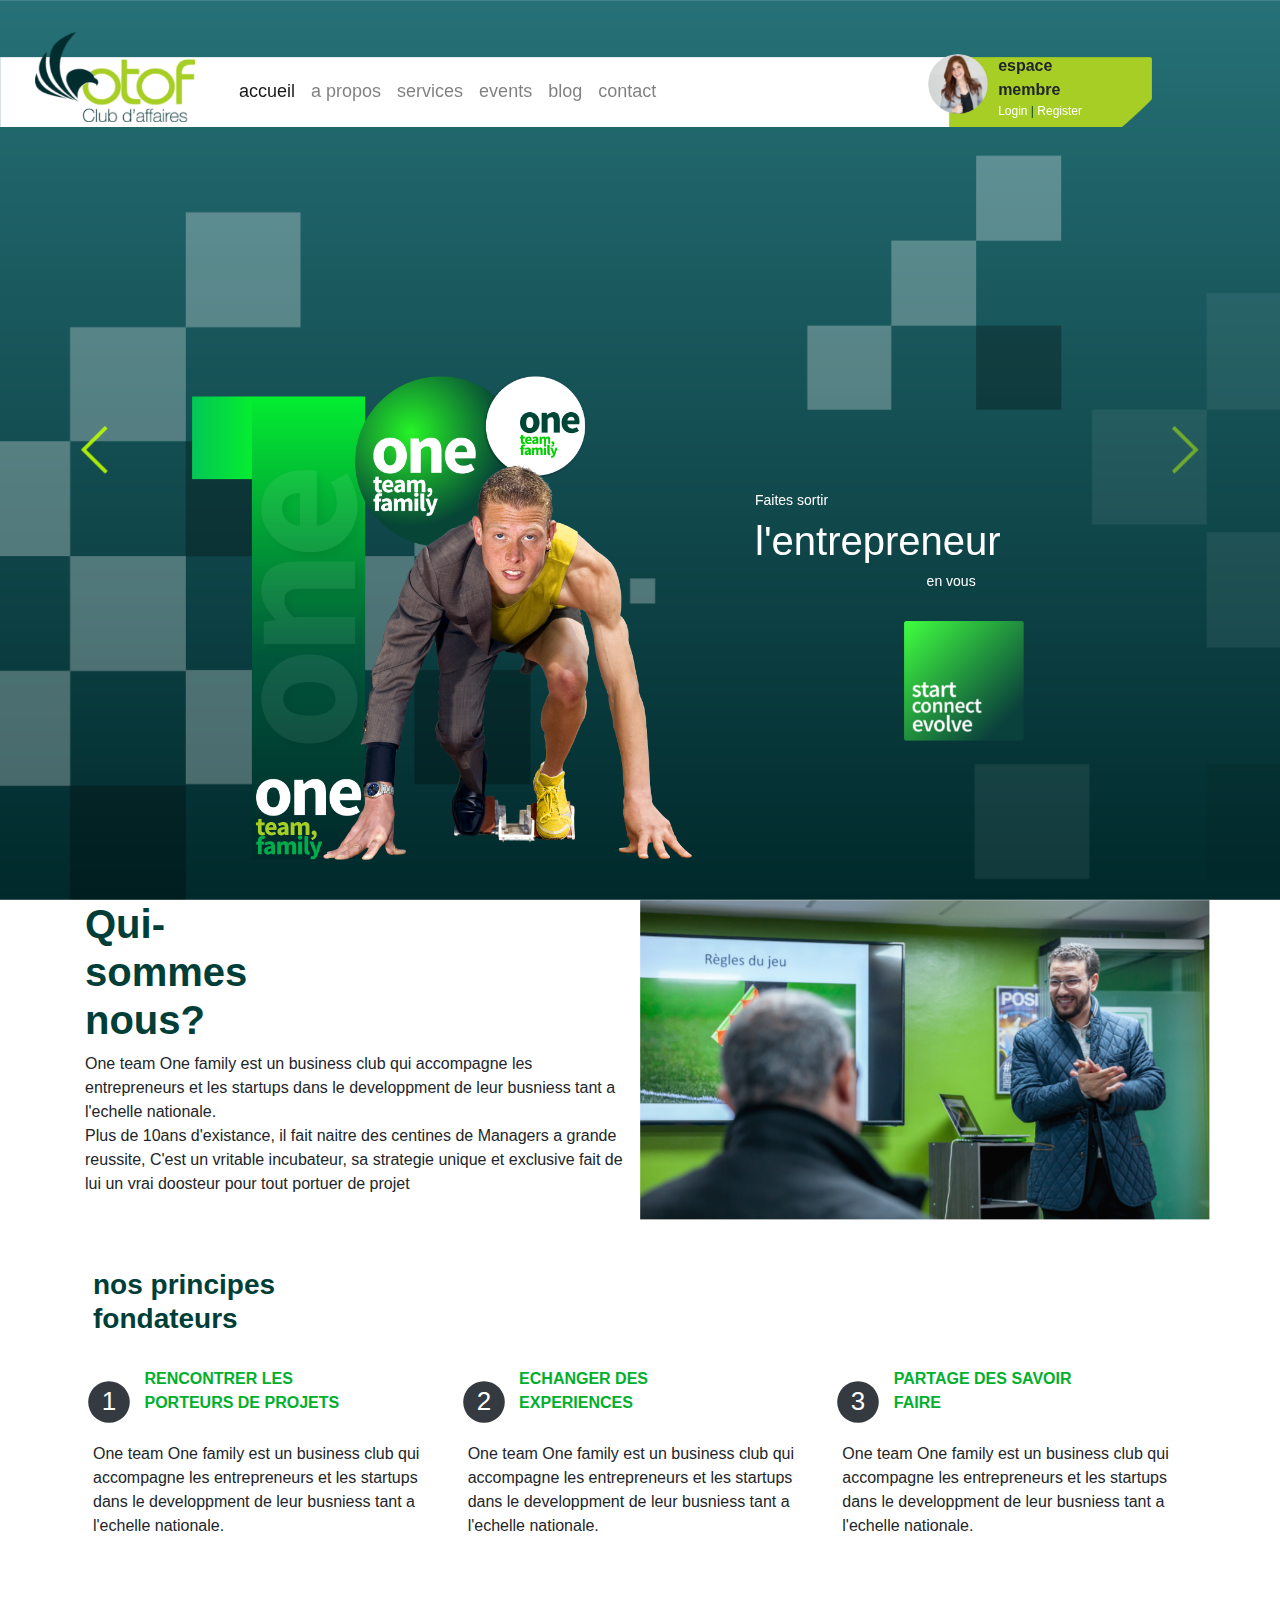
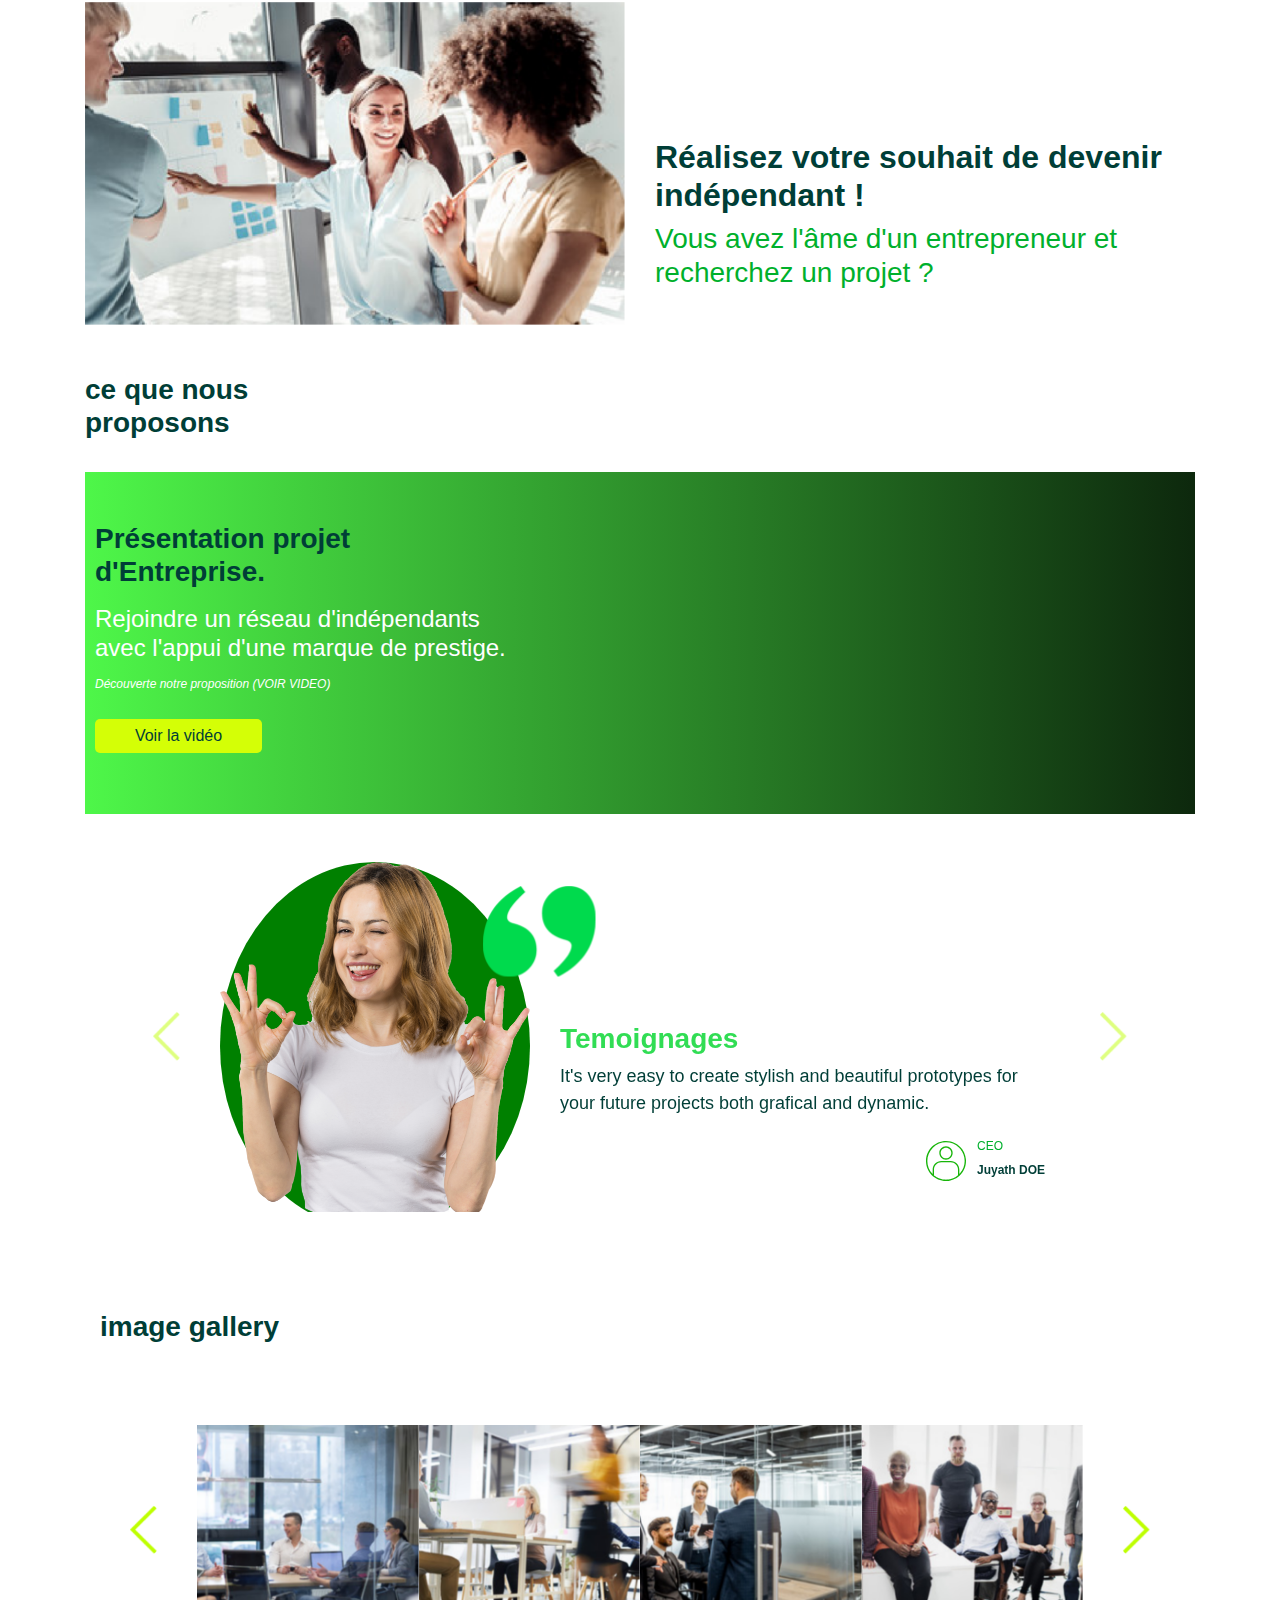
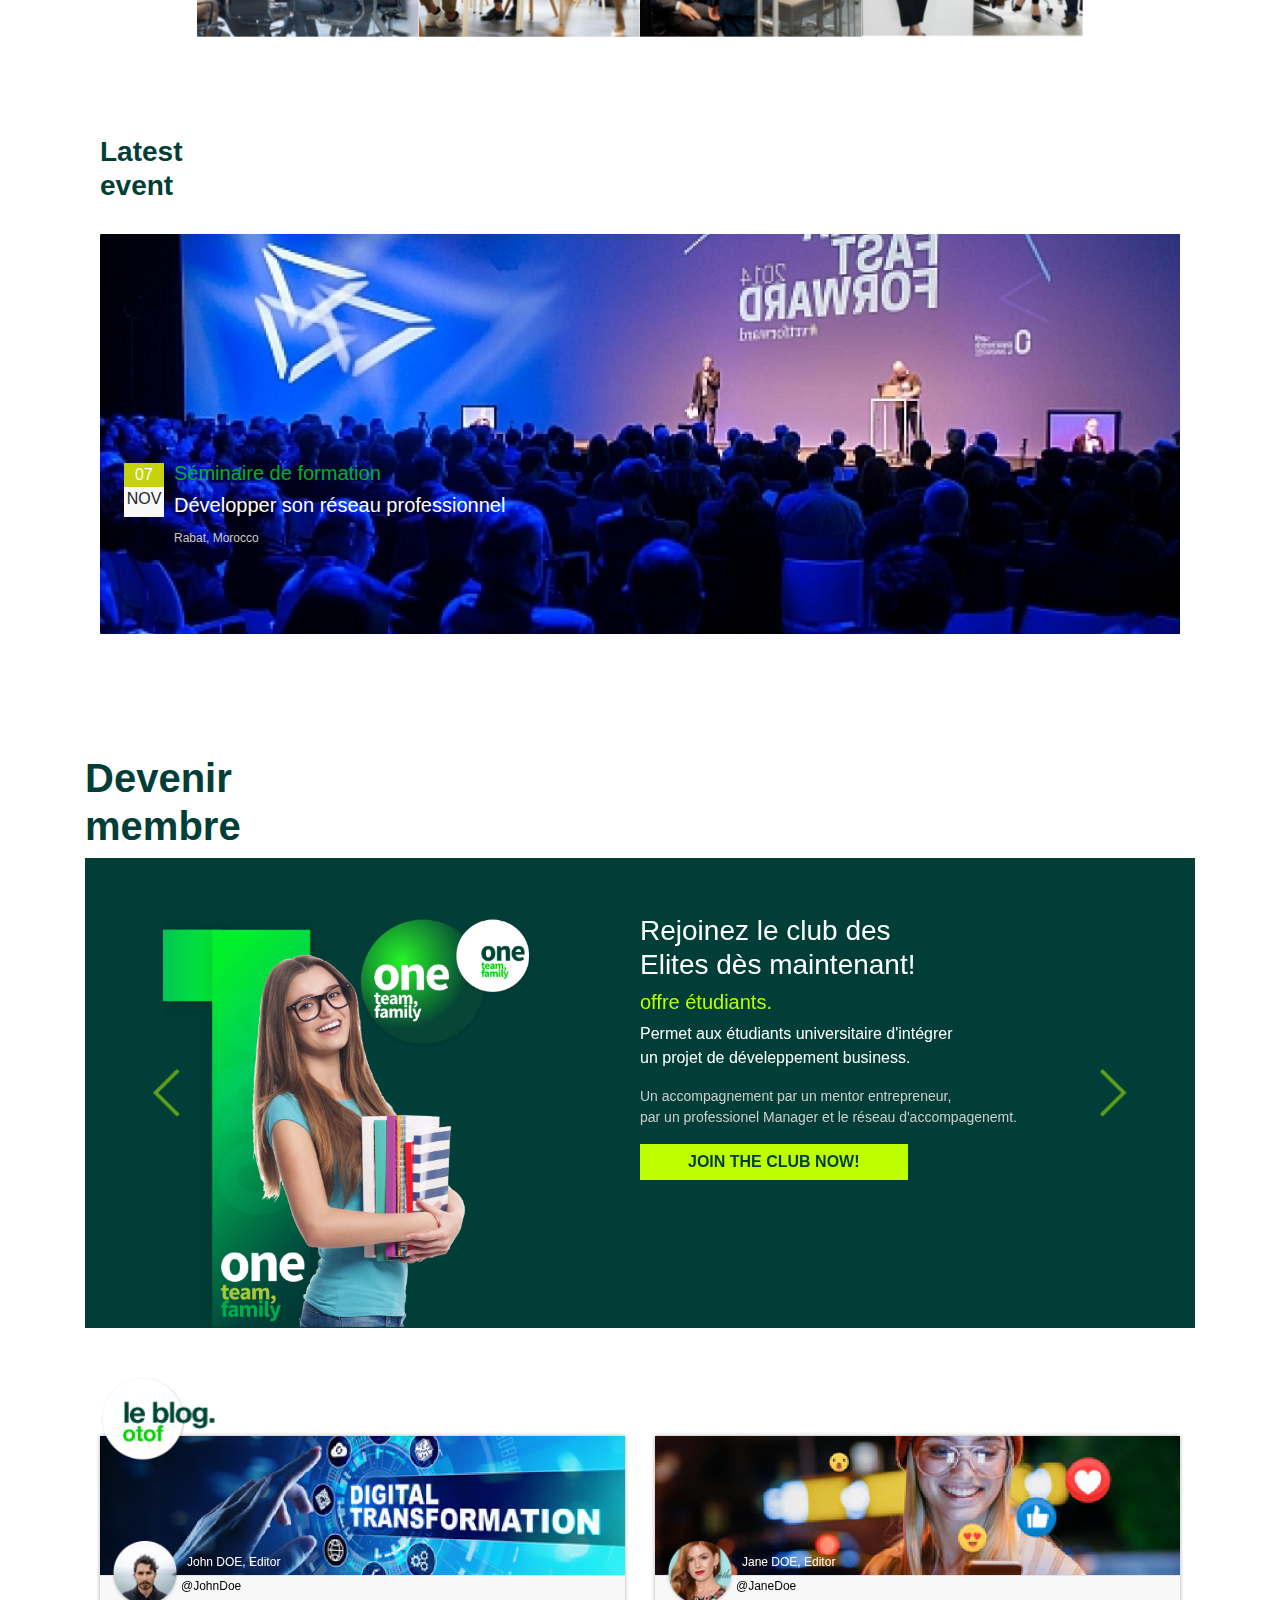
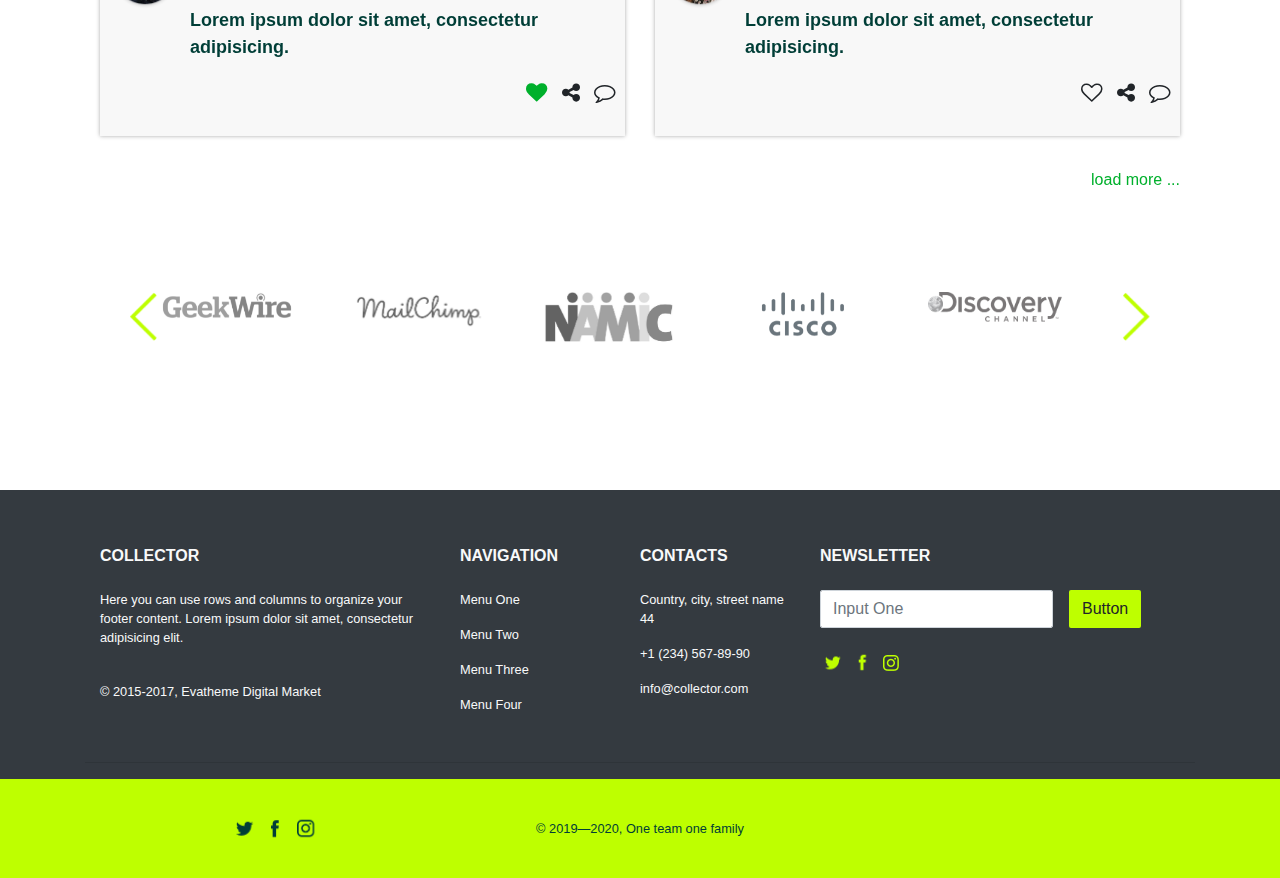
<file: index.html>
<!DOCTYPE html>
<html lang="en">
<head>
    <meta charset="UTF-8">
    <title>Title</title>
    <meta name="viewport" content="width=device-width, initial-scale=1, shrink-to-fit=no">

    <link rel="stylesheet" href="css/bootstrap.min.css"/>
    <link rel="stylesheet" href="css/owl.carousel.min.css">
    <link rel="stylesheet" href="css/owl.theme.default.css">
    <link rel="stylesheet" href="css/custom.css"/>
    <link rel="stylesheet" href="https://maxcdn.bootstrapcdn.com/font-awesome/4.6.3/css/font-awesome.min.css">
</head>
<body>

<!-- Header -->

<div class="w-75">
    <nav class="navbar navbar-expand-lg navbar-light">
        <div class="container">
            <a class="navbar-brand" href="#"><img src="images/Logo-otof.png" class="logo"></a>
            <button class="navbar-toggler" type="button" data-toggle="collapse" data-target="#navbarSupportedContent" aria-controls="navbarSupportedContent" aria-expanded="false" aria-label="Toggle navigation">
                <span class="navbar-toggler-icon"></span>
            </button>
            <div class="collapse navbar-collapse" id="navbarSupportedContent">
                <ul class="navbar-nav mr-auto pull-right">
                    <li class="nav-item active">
                        <a class="nav-link" href="#">accueil <span class="sr-only">(current)</span></a>
                    </li>
                    <li class="nav-item">
                        <a class="nav-link" href="#">a propos</a>
                    </li>
                    <li class="nav-item">
                        <a class="nav-link" href="#">services</a>
                    </li>
                    <li class="nav-item">
                        <a class="nav-link" href="#">events</a>
                    </li>
                    <li class="nav-item">
                        <a class="nav-link" href="#">blog</a>
                    </li>
                    <li class="nav-item">
                        <a class="nav-link" href="#">contact</a>
                    </li>
                </ul>
                <hr class="d-md-none">
                <div class="d-flex header-profile">
                    <div class="profile-picture">
                        <img src="images/User-profile.png" alt="" class="img rounded-circle">
                    </div>
                    <div class="profile-info">
                        <p>espace <br /> membre</p>
                        <p>
                            <a href="#" class="link">Login</a>
                            <span class="c-dark">|</span>
                            <a href="#" class="link">Register</a>
                        </p>
                    </div>
                </div>
            </div>
        </div>
    </nav>
</div>

<header>
    <div id="carouselExampleIndicators" class="carousel slide" data-ride="carousel">
        <div class="carousel-inner" role="listbox">
            <!-- Slide One - Set the background image for this slide in the line below -->
            <div class="carousel-item active" style="background-image: url('images/Hero-bkg.png')">
                <div class="carousel-caption d-sm-block d-md-flex flex-row justify-content-left">
                    <div class="d-none d-md-block">
                        <img src="images/Hero-visual.png" class="align-bottom" width="500">
                    </div>
                    <div class="text-left col-md-4 align-self-center ml-md-5">
                        <h4 class="font-weight-normal" style="font-size: 14px">Faites sortir</h4>
                        <h1>
                            l'entrepreneur
                        </h1>
                        <h4 class="text-right font-weight-normal mr-md-5" style="font-size: 14px;">en vous</h4>
                        <img src="images/Badge-square.png" class="float-right mt-4" width="120">
                    </div>
                </div>
            </div>
        </div>
        <a class="carousel-control-prev" href="#carouselExampleIndicators" role="button" data-slide="prev">
            <img src="images/helpers/left-arrow.png" width="30" alt="">
            <span class="sr-only">Previous</span>
        </a>
        <a class="carousel-control-next" href="#carouselExampleIndicators" role="button" data-slide="next">
            <img src="images/helpers/right-arrow.png" width="30" alt="">
            <span class="sr-only">Next</span>
        </a>
    </div>
</header>

<!-- End Header -->

<!-- Section 1 -->

<div class="container mb-5">
    <div class="row">
        <div class="col-md-6 col-sm-12">
            <div class="row">
                <div class="col-md-3">
                    <h1 class="font-weight-bold c-dark">Qui-<br/>sommes<br/>nous?</h1>
                </div>
            </div>
            <div class="row">
                <div class="col-md-12">
                    <p>
                        One team One family est un business club qui accompagne les entrepreneurs et les startups dans le developpment de
                        leur busniess tant a l'echelle nationale.<br/> Plus de 10ans d'existance, il fait naitre des centines de Managers a grande
                        reussite, C'est un vritable incubateur, sa strategie unique et exclusive fait de lui un vrai doosteur pour tout portuer de projet
                    </p>
                </div>

            </div>
        </div>
        <div class="col-md-6 p-0">
            <img src="images/coach-img.png" class="img-fluid">
        </div>
    </div>

    <div class="row mt-5 mb-5 mx-2">
        <div class="row mb-4">
            <div class="col-md-12">
                <h3 class="font-weight-bold c-dark">nos principes<br/>fondateurs</h3>
            </div>
        </div>
        <div class="row">
            <div class="col-md-4">
                <div class="row">
                    <div class="col-md-12">
                        <div class="mb-4">
                            <div class="bg-dark c-light text-center d-inline-block rounded-circle numbring">1</div>
                            <div class="d-inline-block col-8">
                                <span class="d-inline font-weight-bold c-success">
                                    RENCONTRER LES PORTEURS DE PROJETS
                                </span>
                            </div>
                        </div>
                        <p>
                            One team One family est un business club qui accompagne les entrepreneurs et les startups dans le developpment de
                            leur busniess tant a l'echelle nationale.
                        </p>
                    </div>
                </div>
            </div>
            <div class="col-md-4">
                <div class="row">
                    <div class="col-md-12">
                        <div class="mb-4">
                            <div class="bg-dark c-light text-center d-inline-block rounded-circle numbring">2</div>
                            <div class="d-inline-block col-8">
                                <span class="d-inline font-weight-bold c-success">
                                    ECHANGER DES EXPERIENCES
                                </span>
                            </div>
                        </div>
                        <p>
                            One team One family est un business club qui accompagne les entrepreneurs et les startups dans le developpment de
                            leur busniess tant a l'echelle nationale.
                        </p>
                    </div>
                </div>
            </div>
            <div class="col-md-4">
                <div class="row">
                    <div class="col-md-12">
                        <div class="mb-4">
                            <div class="bg-dark c-light text-center d-inline-block rounded-circle numbring">3</div>
                            <div class="d-inline-block col-8">
                                <span class="d-inline font-weight-bold c-success">
                                    PARTAGE DES SAVOIR FAIRE
                                </span>
                            </div>
                        </div>
                        <p>
                            One team One family est un business club qui accompagne les entrepreneurs et les startups dans le developpment de
                            leur busniess tant a l'echelle nationale.
                        </p>
                    </div>
                </div>
            </div>
        </div>
    </div>

    <div class="row mb-5 align-items-baseline">
        <div class="col-md-6">
            <img src="images/Team-img.png" class="img-fluid">
        </div>
        <div class="col-md-6">
            <h2 class="font-weight-bold c-dark">Réalisez votre souhait de devenir indépendant !</h2>
            <h3 class="c-success">Vous avez l'âme d'un entrepreneur et recherchez un projet ?</h3>
        </div>
    </div>

    <div class="row mb-4">
        <div class="col-md-12">
            <h3 class="font-weight-bold c-dark">ce que nous<br/>proposons</h3>
        </div>
    </div>
    <div id="wrapper">
        <div class="row">
            <div class="col-md-7">
                <h3 class="title"><b>Présentation projet <br>d'Entreprise.</b></h3>
                <p>
                <h4 class="white">Rejoindre un réseau d'indépendants <br>avec l'appui d'une marque de prestige.</h4 cla>
                <span id="small_title" class="white"><i>Découverte notre proposition (VOIR VIDEO)</i></span><br><br>
                <button id="button_watch"> Voir la vidéo</button>
                </p>
            </div>
            <div class="col-md-5">
                <iframe width="auto" class="mt-5 ml-5" height="auto" src="https://www.youtube.com/embed/0Hbehdv66Gc" frameborder="0" allow="accelerometer; autoplay; encrypted-media; gyroscope; picture-in-picture" allowfullscreen></iframe>
            </div>
        </div>
    </div>

    <!-- SLIDER START -->
    <div id="carouselExampleCaptions" class="carousel slide mt-5" data-ride="carousel">
        <ol class="carousel-indicators dcarousel-indicators">
            <li data-target="#carouselExampleCaptions" data-slide-to="0" class="active indic" ></li>
        </ol>
        <div class="carousel-inner">
            <div class="carousel-item dcarousel-item active">
                <div class="row">
                    <div class="col-md-5" style="padding-left: 150px;">
                        <div  class="container-img">
                            <div class="img_wraper d-none d-md-block">
                                <img src="images/helpers/Quote.png">
                            </div>
                            <img src="images/girl.png" class="img-fluid" alt="image women"/>
                        </div>
                    </div>
                    <div class="col-md-7" style="padding-top : 160px;" id="second">
                        <h3 class="font-weight-bold" id="temoignages">Temoignages</h3>
                        <p class="w-75" style="font-size: 18px">It's very easy to create stylish and beautiful prototypes for your future projects both grafical and dynamic.</p>
                        <div class="text-right" style="margin-right:150px !important;">
                            <div class="float-right d-flex flex-row">
                                <svg style="margin-right:11px !important;" class="pull-left mt-2" height="40" viewBox="0 0 480 480" width="40" xmlns="http://www.w3.org/2000/svg" class=""><g><path d="m240 0c-132.546875 0-240 107.453125-240 240s107.453125 240 240 240c7.230469 0 14.433594-.324219 21.601562-.96875 6.664063-.597656 13.269532-1.511719 19.824219-2.65625l2.519531-.445312c121.863282-22.742188 206.359376-134.550782 194.960938-257.996094-11.398438-123.445313-114.9375-217.8945315-238.90625-217.933594zm-19.28125 463.152344h-.566406c-6.222656-.550782-12.398438-1.382813-18.519532-2.449219-.351562-.0625-.703124-.101563-1.046874-.167969-5.984376-1.070312-11.90625-2.398437-17.769532-3.949218l-1.417968-.363282c-5.71875-1.550781-11.375-3.351562-16.949219-5.351562-.578125-.207032-1.160157-.390625-1.738281-.605469-5.464844-2.007813-10.832032-4.257813-16.117188-6.691406-.65625-.292969-1.3125-.574219-1.96875-.886719-5.183594-2.398438-10.265625-5.101562-15.25-7.945312-.703125-.398438-1.414062-.796876-2.117188-1.191407-4.90625-2.863281-9.699218-5.933593-14.402343-9.175781-.710938-.496094-1.429688-.976562-2.136719-1.472656-4.621094-3.277344-9.125-6.757813-13.511719-10.398438l-1.207031-1.054687v-67.449219c.058594-48.578125 39.421875-87.941406 88-88h112c48.578125.058594 87.941406 39.421875 88 88v67.457031l-1.0625.886719c-4.472656 3.734375-9.0625 7.265625-13.777344 10.601562-.625.4375-1.257812.855469-1.878906 1.285157-4.757812 3.304687-9.632812 6.414062-14.625 9.335937-.625.363282-1.265625.707032-1.886719 1.066406-5.058593 2.878907-10.203125 5.597657-15.449219 8.046876-.601562.28125-1.207031.542968-1.816406.800781-5.328125 2.457031-10.742187 4.71875-16.246094 6.742187-.546874.203125-1.097656.378906-1.601562.570313-5.601562 2.007812-11.28125 3.824219-17.03125 5.382812l-1.378906.34375c-5.871094 1.550781-11.796875 2.886719-17.789063 3.960938-.34375.0625-.6875.105469-1.03125.160156-6.128906 1.070313-12.3125 1.902344-18.539062 2.457031h-.566407c-6.398437.550782-12.800781.847656-19.28125.847656-6.480468 0-12.933593-.242187-19.320312-.792968zm179.28125-66.527344v-52.625c-.066406-57.410156-46.589844-103.933594-104-104h-112c-57.410156.066406-103.933594 46.589844-104 104v52.617188c-86.164062-87.941407-85.203125-228.9375 2.148438-315.699219 87.351562-86.757813 228.351562-86.757813 315.703124 0 87.351563 86.761719 88.3125 227.757812 2.148438 315.699219zm0 0" data-original="#000000" class="active-path" style="fill:#17B509" data-old_color="#000000"></path><path d="m240 64c-44.183594 0-80 35.816406-80 80s35.816406 80 80 80 80-35.816406 80-80c-.046875-44.164062-35.835938-79.953125-80-80zm0 144c-35.347656 0-64-28.652344-64-64s28.652344-64 64-64 64 28.652344 64 64c-.039062 35.328125-28.671875 63.960938-64 64zm0 0" data-original="#000000" class="active-path" style="fill:#17B509" data-old_color="#000000"></path></g> </svg>
                                <div class="text-left">
                                    <span class="c-success" style="font-size: 12px">CEO</span><br>
                                    <span class="c-dark font-weight-bold" style="font-size: 12px">Juyath DOE</span>
                                </div>
                            </div>

                        </div>
                    </div>
                </div>
            </div>
        </div>
        <a class="carousel-control-prev" href="#carouselExampleCaptions" role="button" data-slide="prev">
            <img src="images/helpers/left-arrow.png" width="30" alt="">
            <span class="sr-only">Previous</span>
        </a>
        <a class="carousel-control-next" href="#carouselExampleCaptions" role="button" data-slide="next">
            <img src="images/helpers/right-arrow.png" width="30" alt="">
            <span class="sr-only">Next</span>
        </a>
    </div>
    <!-- SLIDER END -->

    <!-- Inner slider -->
    <div class="brands mt-5">
        <div class="container">
            <div class="row mb-4">
                <div class="col-md-12">
                    <h3 class="font-weight-bold c-dark">image gallery</h3>
                </div>
            </div>
            <div class="row">
                <div class="col">
                    <div class="pics_slider_container">
                        <div class="owl-carousel owl-theme pic_slider">
                            <div class="owl-item">
                                <div class="brands_item d-flex flex-column justify-content-center"><img src="images/slider/photo1.png" alt=""></div>
                            </div>
                            <div class="owl-item">
                                <div class="brands_item d-flex flex-column justify-content-center"><img src="images/slider/photo2.png" alt=""></div>
                            </div>
                            <div class="owl-item">
                                <div class="brands_item d-flex flex-column justify-content-center"><img src="images/slider/photo3.png" alt=""></div>
                            </div>
                            <div class="owl-item">
                                <div class="brands_item d-flex flex-column justify-content-center"><img src="images/slider/photo4.png" alt=""></div>
                            </div>
                        </div> <!-- Brands Slider Navigation -->
                        <div class="brands_nav pic_prev"><img src="images/helpers/left-arrow.png" width="30" alt=""></div>
                        <div class="brands_nav pic_next"><img src="images/helpers/right-arrow.png" width="30" alt=""></i></div>
                    </div>
                </div>
            </div>
        </div>
    </div>

    <!-- Latest event -->

    <div class="container">
        <div class="content">
            <div class="row mb-4">
                <div class="col-md-12">
                    <h3 class="font-weight-bold c-dark">Latest<br/>event</h3>
                </div>
            </div>
            <div class="event p-4 w-100" style="background-image: url('images/latest_event.png')">
                <div class="event-details align-items-baseline d-flex flex-row">
                    <div class="event-date">
                        <span class="c-light text-center d-block event-day">07</span>
                        <span class="d-block text-center event-month">NOV</span>
                    </div>
                    <div class="event-header w-75">
                        <h5 class="c-success">Séminaire de formation</h5>
                        <h5 class="c-light">Développer son réseau professionnel</h5>
                        <span class="c-light" style="font-size: 12px;color:#ccc">Rabat, Morocco</span>
                    </div>
                </div>
            </div>
        </div>
    </div>

    <div class="row">
        <div class="col-md-3">
            <h1 class="font-weight-bold c-dark">Devenir<br/>membre</h1>
        </div>
    </div>
    <div id="carouselExampleControls" class="carousel slide bc-dark mb-5" style="height: 470px" data-ride="carousel">
        <div class="carousel-inner">
            <div class="carousel-item col-md-12 d-flex flex-row active  member-container">
                <div class="col-md-6 d-none d-md-block">
                    <img src="images/member.png" class="ml-5 w-75" alt="">
                </div>
                <div class="col-md-6 p-4 p-md-0 ">
                    <h3 class="c-light">Rejoinez le club des<br>Elites dès maintenant!</h3>
                    <h5 class="c-primary">offre étudiants.</h5>
                    <p class="c-light">
                        Permet aux étudiants universitaire d'intégrer<br>
                        un projet de déveleppement business.
                    </p>
                    <p style="color: #ccc;font-size: 14px">
                        Un accompagnement par un mentor entrepreneur,<br>
                        par un professionel Manager et le réseau d'accompagenemt.
                    </p>

                    <button class="btn btn-primary bc-primary rounded-0 c-dark font-weight-bold border-0 pr-5 pl-5">JOIN THE CLUB NOW!</button>
                </div>
            </div>
        </div>
        <a class="carousel-control-prev" href="#carouselExampleControls" role="button" data-slide="prev">
            <img src="images/helpers/left-arrow.png" width="30" alt="">
            <span class="sr-only">Previous</span>
        </a>
        <a class="carousel-control-next" href="#carouselExampleControls" role="button" data-slide="next">
            <img src="images/helpers/right-arrow.png" width="30" alt="">
            <span class="sr-only">Next</span>
        </a>
    </div>

    <!-- Section 3 : blog cards -->
    <div class="container" style="margin-top: 100px;">
        <div class="content">
            <div class="row">
                <div class="col-12 lo-blog text-left mt-2">
                    <img src="images/lo-blog.png" alt="">
                </div>
            </div>
            <div class="row">
                <div class="col-md-6 mb-4">
                    <!-- code start -->
                    <div class="twPc-div">
                        <a class="twPc-bg twPc-block" style="background-image: url('images/Rectangle 29@2x.png')"></a>
                        <div>
                            <a href="#" class="twPc-avatarLink">
                                <img src="images/Ellipse%208.png" alt="" class="twPc-avatarImg">
                            </a>
                            <div class="twPc-divUser">
                                <div class="twPc-divName">
                                    <a href="#">John DOE, Editor</a>
                                </div>
                                <span>
                                    <a href="#" class="pro-id">@<span>JohnDoe</span></a>
                                </span>
                            </div>
                            <div class="twPc-divStats c-dark">
                                Lorem ipsum dolor sit amet, consectetur adipisicing.
                            </div>
                        </div>
                        <div class="twPC-footer text-right">
                            <i class="fa fa-heart c-success fa-lg"></i>
                            <i class="fa fa-share-alt fa-lg"></i>
                            <i class="fa fa-comment-o fa-lg"></i>
                        </div>
                    </div>
                    <!-- code end -->
                </div>
                <div class="col-md-6">
                    <!-- code start -->
                    <div class="twPc-div">
                        <a class="twPc-bg twPc-block" style="background-image: url('images/Rectangle 42@2x.png')"></a>
                        <div>
                            <a href="#" class="twPc-avatarLink">
                                <img src="images/Ellipse%209.png" alt="" class="twPc-avatarImg">
                            </a>
                            <div class="twPc-divUser">
                                <div class="twPc-divName">
                                    <a href="#">Jane DOE, Editor</a>
                                </div>
                                <span>
                                    <a href="#" class="pro-id">@<span>JaneDoe</span></a>
                                </span>
                            </div>
                            <div class="twPc-divStats c-dark">
                                Lorem ipsum dolor sit amet, consectetur adipisicing.
                            </div>
                        </div>
                        <div class="twPC-footer text-right">
                            <i class="fa fa-heart-o fa-lg"></i>
                            <i class="fa fa-share-alt fa-lg"></i>
                            <i class="fa fa-comment-o fa-lg"></i>
                        </div>
                    </div>
                    <!-- code end -->
                </div>
            </div>
            <div class="row">
                <div class="col-12 text-right mt-2">
                    <a href="#">load more ...</a>
                </div>
            </div>
        </div>
    </div>

    <!-- Branding -->
    <div class="brands">
        <div class="container">
            <div class="row">
                <div class="col">
                    <div class="brands_slider_container">
                        <div class="owl-carousel owl-theme brands_slider">
                            <div class="owl-item">
                                <div class="brands_item d-flex flex-column justify-content-center"><img src="images/branding/GeekWire-logo.png" alt=""></div>
                            </div>
                            <div class="owl-item">
                                <div class="brands_item d-flex flex-column justify-content-center"><img src="images/branding/images.png" alt=""></div>
                            </div>
                            <div class="owl-item">
                                <div class="brands_item d-flex flex-column justify-content-center"><img src="images/branding/NAMIC-Logo.png" alt=""></div>
                            </div>
                            <div class="owl-item">
                                <div class="brands_item d-flex flex-column justify-content-center"><img src="images/branding/cisco-logo.png" alt=""></div>
                            </div>
                            <div class="owl-item">
                                <div class="brands_item d-flex flex-column justify-content-center"><img src="images/branding/Discovery-logo.png" alt=""></div>
                            </div>
                        </div> <!-- Brands Slider Navigation -->
                        <div class="brands_nav brands_prev"><img src="images/helpers/left-arrow.png" width="30" alt=""></div>
                        <div class="brands_nav brands_next"><img src="images/helpers/right-arrow.png" width="30" alt=""></i></div>
                    </div>
                </div>
            </div>
        </div>
    </div>

</div>

    <!-- Footer -->
    <footer class="page-footer font-small bg-dark text-light pt-4">
        <!-- Footer Links -->
        <div class="container text-center text-md-left">
            <!-- Footer links -->
            <div class="row text-center text-md-left mt-3 pb-3 col-md-12">
                <!-- Grid column -->
                <div class="col-md-4 col-lg-4 col-xl-4 mx-auto mt-3">
                    <h6 class="text-uppercase mb-4 font-weight-bold">Collector</h6>
                    <p>Here you can use rows and columns to organize your footer content. Lorem ipsum dolor sit amet,
                        consectetur adipisicing elit.</p>
                    <br/>
                    <p>&copy; 2015-2017, Evatheme Digital Market</p>
                </div>
                <!-- Grid column -->
                <hr class="w-100 clearfix d-md-none">
                <!-- Grid column -->
                <div class="col-md-2 col-lg-2 col-xl-2 mx-auto mt-3">
                    <h6 class="text-uppercase mb-4 font-weight-bold">Navigation</h6>
                    <p>Menu One</p>
                    <p>Menu Two</p>
                    <p>Menu Three</p>
                    <p>Menu Four</p>
                </div>
                <!-- Grid column -->
                <hr class="w-100 clearfix d-md-none">
                <!-- Grid column -->
                <div class="col-md-3 col-lg-2 col-xl-2 mx-auto mt-3">
                    <h6 class="text-uppercase mb-4 font-weight-bold">Contacts</h6>
                    <p>
                        Country, city, street name 44
                    </p>
                    <p>
                        +1 (234) 567-89-90
                    </p>
                    <p>
                        info@collector.com
                    </p>
                </div>
                <!-- Grid column -->
                <hr class="w-100 clearfix d-md-none">
                <!-- Grid column -->
                <div class="col-md-4 col-lg-4 col-xl-4 mx-auto mt-3">
                    <h6 class="text-uppercase mb-4 font-weight-bold">Newsletter</h6>
                    <div>
                        <form action="" class="form-inline">
                            <input type="text" class="form-control soft-radius" placeholder="Input One">
                            <button type="button" class="btn btn-default bc-primary soft-radius ml-lg-3">Button</button>
                        </form>
                    </div>
                    <br />
                    <div>
                        <ul class="list-unstyled list-inline social">
                            <li class="list-inline-item">
                                <a class="btn-floating btn-sm rgba-white-slight mx-1">
                                    <img src="images/social/green/Twitter.png">
                                </a>
                            </li>
                            <li class="list-inline-item">
                                <a class="btn-floating btn-sm rgba-white-slight mx-1">
                                    <img src="images/social/green/Facebook.png">
                                </a>
                            </li>
                            <li class="list-inline-item">
                                <a class="btn-floating btn-sm rgba-white-slight mx-1">
                                    <img src="images/social/green/Instagram.png" >
                                </a>
                            </li>
                        </ul>
                    </div>
                </div>
                <!-- Grid column -->
            </div>
            <!-- Footer links -->
            <hr>
        </div>
        <!-- Footer Links -->
        <div class="container-fluid">
            <!-- Grid row -->
            <div class="row d-flex align-items-center bc-primary p-3">
                <!-- Grid column -->
                <div class="col-md-5 col-lg-4 ml-lg-0 mt-md-3">
                    <!-- Social buttons -->
                    <div class="text-center text-md-right" style="transform: scale(.5)">
                        <ul class="list-unstyled list-inline">
                            <li class="list-inline-item">
                                <a class="btn-floating btn-sm rgba-white-slight mx-1">
                                    <img src="images/social/grey/Twitter.png">
                                </a>
                            </li>
                            <li class="list-inline-item">
                                <a class="btn-floating btn-sm rgba-white-slight mx-1">
                                    <img src="images/social/grey/Facebook.png" >
                                </a>
                            </li>
                            <li class="list-inline-item">
                                <a class="btn-floating btn-sm rgba-white-slight mx-1">
                                    <img src="images/social/grey/Instagram.png" >
                                </a>
                            </li>
                        </ul>
                    </div>
                </div>
                <!-- Grid column -->
                <!-- Grid column -->
                <div class="col-md-7 col-lg-4 mt-md-3">
                    <!--Copyright-->
                    <p class="text-center c-dark">
                        © 2019—2020, One team one family
                    </p>
            </div>
            <!-- Grid column -->
        </div>
        <!-- Grid row -->
    </div>
</footer>
<!-- Footer -->


<script src="js/jquery-3.4.1.min.js"></script>
<script src="js/bootstrap.min.js"></script>
<script src="js/owl.carousel.js"></script>
<script src="js/main.js"></script>
</body>
</html>
</file>
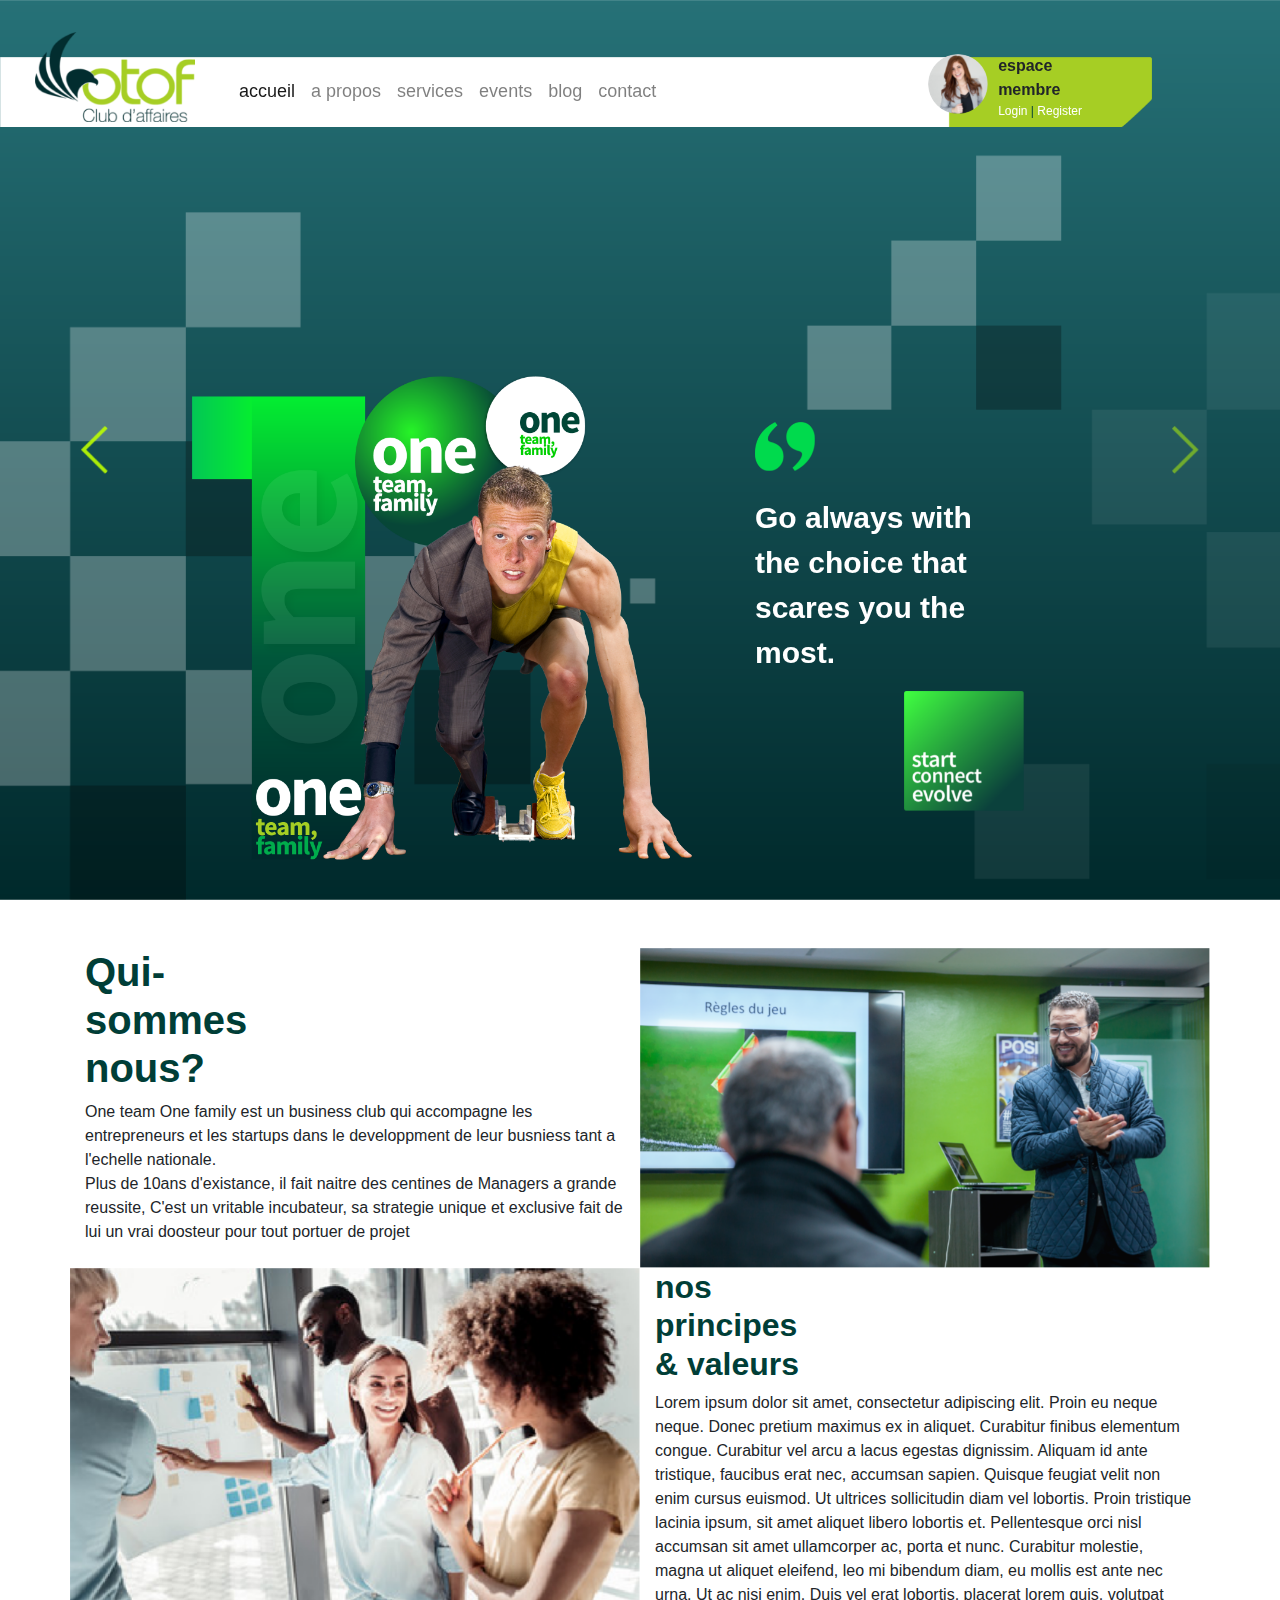
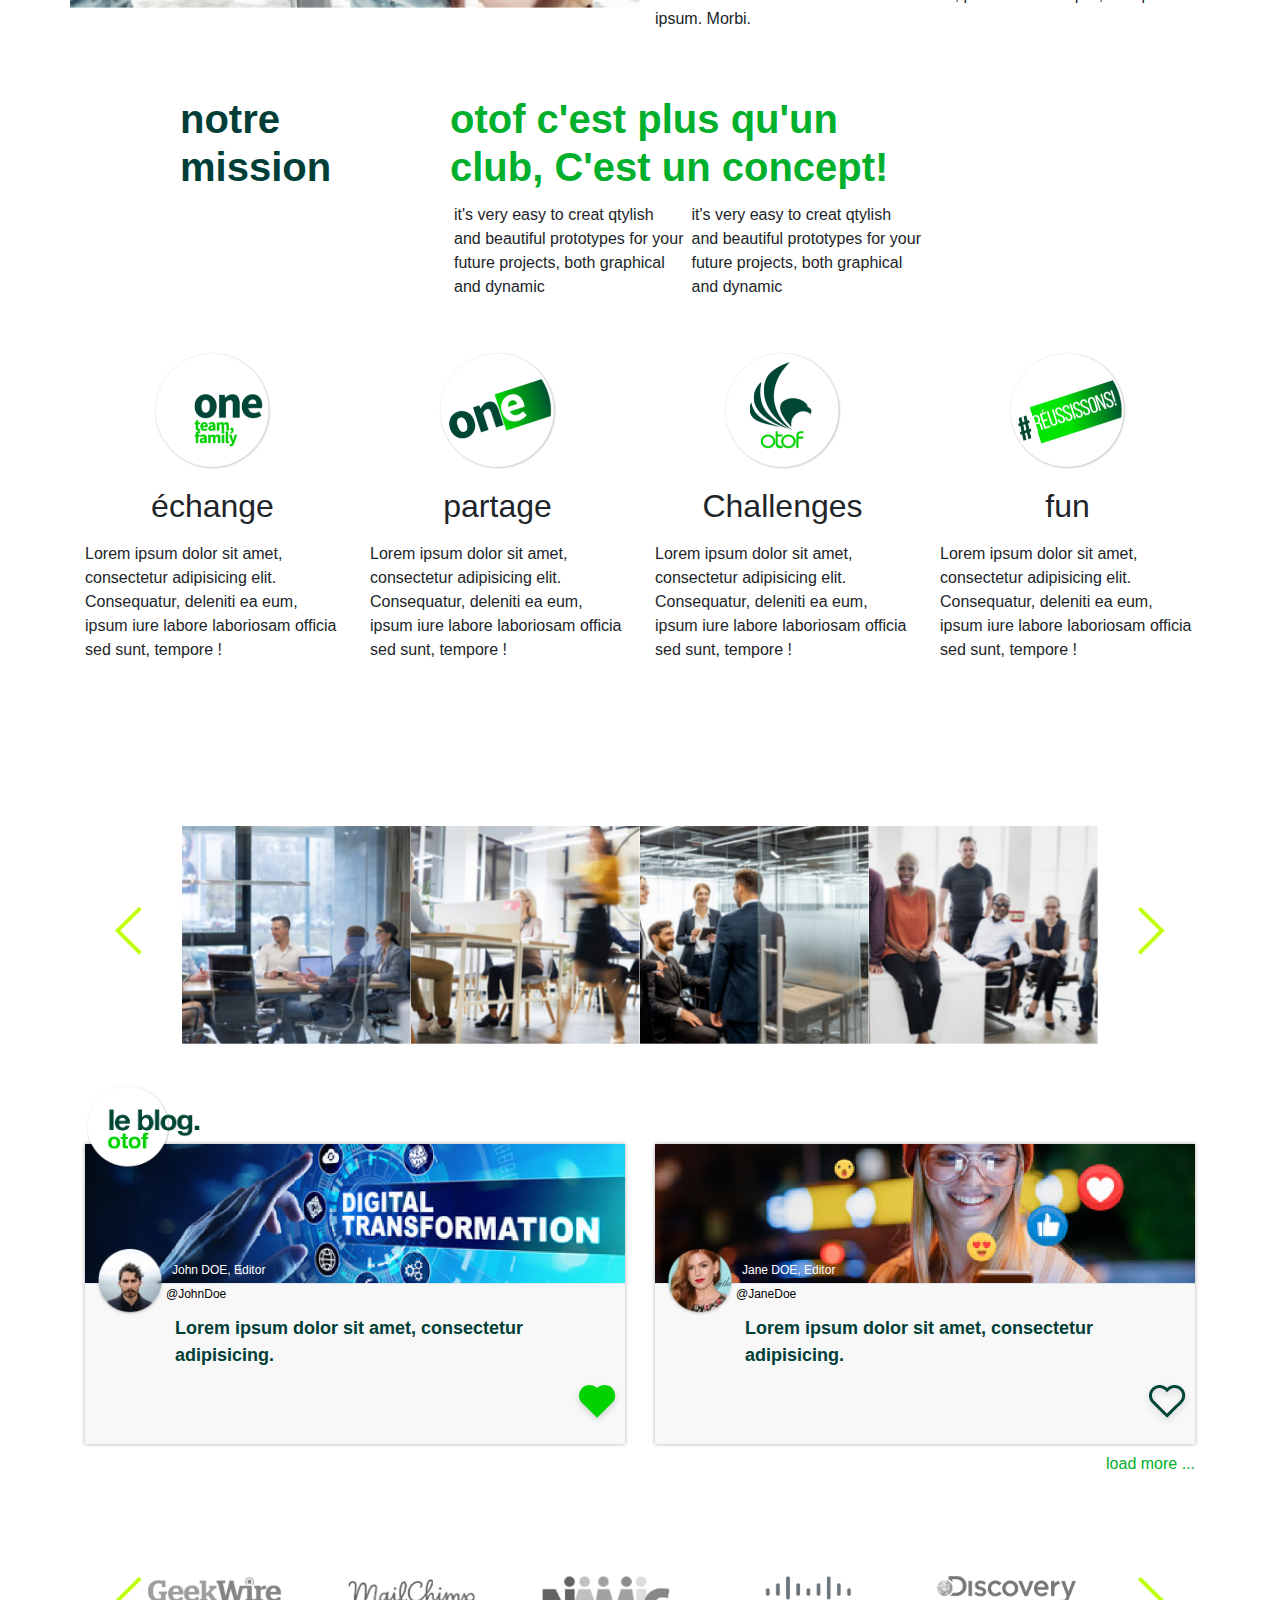
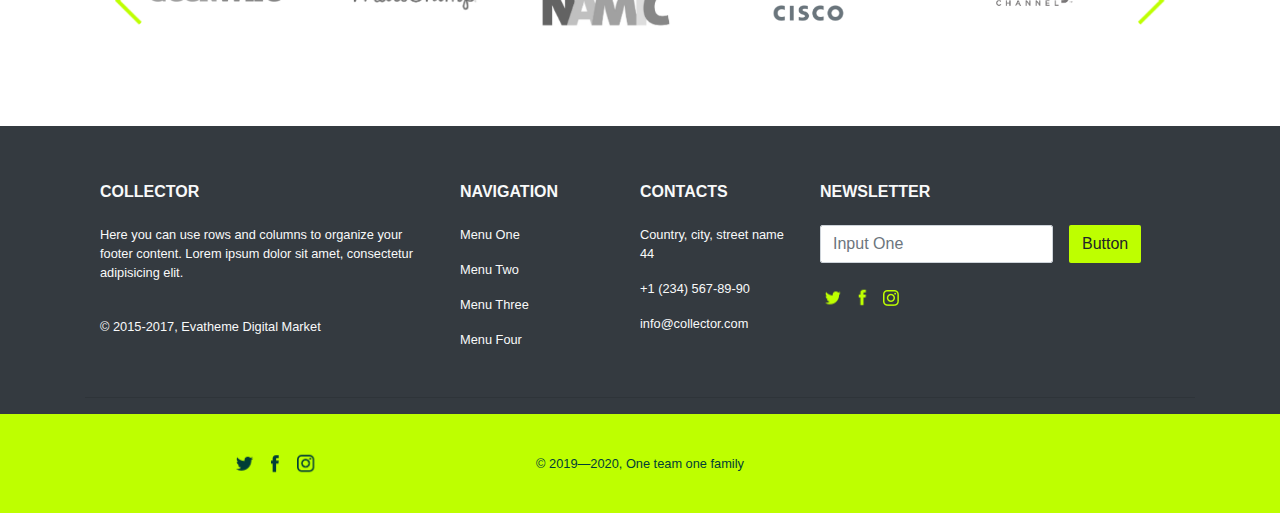
<file: first_landing.html>
<!DOCTYPE html>
<html lang="en">
<head>
    <meta charset="UTF-8">
    <title>Title</title>
    <meta name="viewport" content="width=device-width, initial-scale=1, shrink-to-fit=no">

    <link rel="stylesheet" href="css/bootstrap.min.css"/>
    <link rel="stylesheet" href="css/owl.carousel.min.css">
    <link rel="stylesheet" href="css/owl.theme.default.css">
    <link rel="stylesheet" href="css/custom.css"/>
</head>
<body>

<!-- Header -->

<div class="w-75">
    <nav class="navbar navbar-expand-lg navbar-light">
        <div class="container">
            <a class="navbar-brand" href="#"><img src="images/Logo-otof.png" class="logo"></a>
            <button class="navbar-toggler" type="button" data-toggle="collapse" data-target="#navbarSupportedContent" aria-controls="navbarSupportedContent" aria-expanded="false" aria-label="Toggle navigation">
                <span class="navbar-toggler-icon"></span>
            </button>
            <div class="collapse navbar-collapse" id="navbarSupportedContent">
                <ul class="navbar-nav mr-auto pull-right">
                    <li class="nav-item active">
                        <a class="nav-link" href="#">accueil <span class="sr-only">(current)</span></a>
                    </li>
                    <li class="nav-item">
                        <a class="nav-link" href="#">a propos</a>
                    </li>
                    <li class="nav-item">
                        <a class="nav-link" href="#">services</a>
                    </li>
                    <li class="nav-item">
                        <a class="nav-link" href="#">events</a>
                    </li>
                    <li class="nav-item">
                        <a class="nav-link" href="#">blog</a>
                    </li>
                    <li class="nav-item">
                        <a class="nav-link" href="#">contact</a>
                    </li>
                </ul>
                <hr class="d-md-none">
                <div class="d-flex header-profile">
                    <div class="profile-picture">
                        <img src="images/User-profile.png" alt="" class="img rounded-circle">
                    </div>
                    <div class="profile-info">
                        <p>espace <br /> membre</p>
                        <p>
                            <a href="#" class="link">Login</a>
                            <span class="c-dark">|</span>
                            <a href="#" class="link">Register</a>
                        </p>
                    </div>
                </div>
            </div>
        </div>
    </nav>
</div>

<header>
    <div id="carouselExampleIndicators" class="carousel slide mb-3" data-ride="carousel">
        <!--
        <ol class="carousel-indicators">
            <li data-target="#carouselExampleIndicators" data-slide-to="0" class="active"></li>
            <li data-target="#carouselExampleIndicators" data-slide-to="1"></li>
            <li data-target="#carouselExampleIndicators" data-slide-to="2"></li>
        </ol>
        -->
        <div class="carousel-inner" role="listbox">
            <!-- Slide One - Set the background image for this slide in the line below -->
            <div class="carousel-item active" style="background-image: url('images/Hero-bkg.png')">
                <div class="carousel-caption d-sm-block d-md-flex flex-row justify-content-left">
                    <div class="d-none d-md-block">
                        <img src="images/Hero-visual.png" class="align-bottom" width="500">
                    </div>
                    <div class="text-left col-md-4 align-self-center ml-md-5">
                        <img src="images/helpers/Quote.png" class="mb-4" width="60">
                        <p class="slide-title">
                            Go always with the
                            choice that scares you
                            the most.
                        </p>
                        <img src="images/Badge-square.png" class="float-right" width="120">
                    </div>
                </div>
            </div>
        </div>
        <a class="carousel-control-prev" href="#carouselExampleIndicators" role="button" data-slide="prev">
            <img src="images/helpers/left-arrow.png" width="30" alt="">
            <span class="sr-only">Previous</span>
        </a>
        <a class="carousel-control-next" href="#carouselExampleIndicators" role="button" data-slide="next">
            <img src="images/helpers/right-arrow.png" width="30" alt="">
            <span class="sr-only">Next</span>
        </a>
    </div>
</header>

<!-- End Header -->

<!-- Section 1 -->

<div class="container mb-5">
    <div class="row mt-5">
        <div class="col-md-6 col-sm-12">
            <div class="row">
                <div class="col-md-3">
                    <h1 class="font-weight-bold c-dark">Qui-<br/>sommes<br/>nous?</h1>
                </div>
            </div>
            <div class="row">
                <div class="col-md-12">
                    <p>
                        One team One family est un business club qui accompagne les entrepreneurs et les startups dans le developpment de
                        leur busniess tant a l'echelle nationale.<br/> Plus de 10ans d'existance, il fait naitre des centines de Managers a grande
                        reussite, C'est un vritable incubateur, sa strategie unique et exclusive fait de lui un vrai doosteur pour tout portuer de projet
                    </p>
                </div>

            </div>
        </div>
        <div class="col-md-6 p-0">
            <img src="images/coach-img.png" class="img-fluid">
        </div>
    </div>

    <div class="row ">
        <div class="col-md-6 p-0">
            <img src="images/Team-img.png" class="img-fluid">
        </div>
        <div class="col-md-6">
            <div class="row">
                <div class="col-md-5">
                    <h2 class="font-weight-bold c-dark">nos principes <br/>& valeurs</h2>
                </div>
            </div>
            <div class="row">
                <div class="col-md-12">
                    <p>
                        Lorem ipsum dolor sit amet, consectetur adipiscing elit. Proin eu neque neque. Donec pretium maximus ex in aliquet. Curabitur finibus elementum congue. Curabitur vel arcu a lacus egestas dignissim. Aliquam id ante tristique, faucibus erat nec, accumsan sapien. Quisque feugiat velit non enim cursus euismod. Ut ultrices sollicitudin diam vel lobortis. Proin tristique lacinia ipsum, sit amet aliquet libero lobortis et. Pellentesque orci nisl
                        accumsan sit amet ullamcorper ac, porta et nunc. Curabitur molestie, magna ut aliquet eleifend, leo mi bibendum diam, eu mollis est ante nec urna. Ut ac nisi enim. Duis vel erat lobortis, placerat lorem quis, volutpat ipsum. Morbi.
                    </p>
                </div>

            </div>
        </div>
    </div>

    <div class="row mt-5">
        <div class="col-md-2 offset-md-1">
            <h1 class="font-weight-bold c-dark"> notre mission</h1>
        </div>
        <div class="col-md-5 offset-md-1">
            <div class="row">
                <h1 class="font-weight-bold c-success"> otof c'est plus qu'un club, C'est un concept! </h1>
            </div>
            <div class="row">
                <div class="col-md-6 p-1">
                    it's very easy to creat qtylish and beautiful prototypes for your future projects, both graphical and dynamic

                </div>
                <div class="col-md-6 p-1">
                    it's very easy to creat qtylish and beautiful prototypes for your future projects, both graphical and dynamic

                </div>
            </div>

        </div>
    </div>


    <div class="row mt-5 options-section">
        <div class="col-md-3">
            <div class="text-center">
                <img src="images/options/option1.png" class="img img-fluid rounded-circle mx-auto">
            </div>

            <p>
            <h2 class="text-center " >échange</h2>
            </p>
            <p>
                Lorem ipsum dolor sit amet, consectetur adipisicing elit.
                Consequatur, deleniti ea eum, ipsum iure labore laboriosam officia sed sunt, tempore !
            </p>
        </div>
        <div class="col-md-3 ">
            <div class="text-center">
                <img src="images/options/option2.png" class="img img-fluid rounded-circle mx-auto">
            </div>

            <p>
            <h2 class="text-center" >partage</h2>
            </p>
            <p>
                Lorem ipsum dolor sit amet, consectetur adipisicing elit.
                Consequatur, deleniti ea eum, ipsum iure labore laboriosam officia sed sunt, tempore !
            </p>
        </div>
        <div class="col-md-3 ">
            <div class="text-center">
                <img src="images/options/option3.png" class="img img-fluid rounded-circle mx-auto">
            </div>

            <p>
            <h2 class="text-center" >Challenges</h2>
            </p>
            <p>
                Lorem ipsum dolor sit amet, consectetur adipisicing elit.
                Consequatur, deleniti ea eum, ipsum iure labore laboriosam officia sed sunt, tempore !
            </p>
        </div>
        <div class="col-md-3 ">
            <div class="text-center">
                <img src="images/options/option4.png" class="img img-fluid rounded-circle mx-auto">
            </div>

            <p>
            <h2 class="text-center" >fun</h2>
            </p>
            <p>
                Lorem ipsum dolor sit amet, consectetur adipisicing elit.
                Consequatur, deleniti ea eum, ipsum iure labore laboriosam officia sed sunt, tempore !
            </p>
        </div>
    </div>
</div>

<!-- Inner slider -->
<div class="brands">
    <div class="container">
        <div class="row">
            <div class="col">
                <div class="pics_slider_container">
                    <div class="owl-carousel owl-theme pic_slider">
                        <div class="owl-item">
                            <div class="brands_item d-flex flex-column justify-content-center"><img src="images/slider/photo1.png" alt=""></div>
                        </div>
                        <div class="owl-item">
                            <div class="brands_item d-flex flex-column justify-content-center"><img src="images/slider/photo2.png" alt=""></div>
                        </div>
                        <div class="owl-item">
                            <div class="brands_item d-flex flex-column justify-content-center"><img src="images/slider/photo3.png" alt=""></div>
                        </div>
                        <div class="owl-item">
                            <div class="brands_item d-flex flex-column justify-content-center"><img src="images/slider/photo4.png" alt=""></div>
                        </div>
                    </div> <!-- Brands Slider Navigation -->
                    <div class="brands_nav pic_prev"><img src="images/helpers/left-arrow.png" width="30" alt=""></div>
                    <div class="brands_nav pic_next"><img src="images/helpers/right-arrow.png" width="30" alt=""></i></div>
                </div>
            </div>
        </div>
    </div>
</div>



<!-- Section 3 : user cards -->
<div class="container">
    <div class="content">
        <div class="row">
            <div class="col-12 lo-blog text-left mt-2">
                <img src="images/lo-blog.png" alt="">
            </div>
        </div>
        <div class="row">
            <div class="col-md-6">
                <!-- code start -->
                <div class="twPc-div">
                    <a class="twPc-bg twPc-block" style="background-image: url('images/Rectangle 29@2x.png')"></a>
                    <div>
                        <a href="#" class="twPc-avatarLink">
                            <img src="images/Ellipse%208.png" alt="" class="twPc-avatarImg">
                        </a>
                        <div class="twPc-divUser">
                            <div class="twPc-divName">
                                <a href="#">John DOE, Editor</a>
                            </div>
                            <span>
                                    <a href="#" class="pro-id">@<span>JohnDoe</span></a>
                                </span>
                        </div>
                        <div class="twPc-divStats c-dark">
                            Lorem ipsum dolor sit amet, consectetur adipisicing.
                        </div>
                    </div>
                    <div class="twPC-footer text-right">
                        <img src="images/heart-1.png" class="img-like" alt="">
                    </div>
                </div>
                <!-- code end -->
            </div>
            <div class="col-md-6">

                <!-- code start -->
                <div class="twPc-div">
                    <a class="twPc-bg twPc-block" style="background-image: url('images/Rectangle 42@2x.png')"></a>
                    <div>
                        <a href="#" class="twPc-avatarLink">
                            <img src="images/Ellipse%209.png" alt="" class="twPc-avatarImg">
                        </a>
                        <div class="twPc-divUser">
                            <div class="twPc-divName">
                                <a href="#">Jane DOE, Editor</a>
                            </div>
                            <span>
                                    <a href="#" class="pro-id">@<span>JaneDoe</span></a>
                                </span>
                        </div>
                        <div class="twPc-divStats c-dark">
                            Lorem ipsum dolor sit amet, consectetur adipisicing.
                        </div>
                    </div>
                    <div class="twPC-footer text-right">
                        <img src="images/heart001%20-%20E034.png" class="img-like" alt="">
                    </div>
                </div>
                <!-- code end -->
            </div>
        </div>
        <div class="row">
            <div class="col-12 text-right mt-2">
                <a href="#">load more ...</a>
            </div>
        </div>
    </div>
</div>

<!-- Branding -->
<div class="brands">
    <div class="container">
        <div class="row">
            <div class="col">
                <div class="brands_slider_container">
                    <div class="owl-carousel owl-theme brands_slider">
                        <div class="owl-item">
                            <div class="brands_item d-flex flex-column justify-content-center"><img src="images/branding/GeekWire-logo.png" alt=""></div>
                        </div>
                        <div class="owl-item">
                            <div class="brands_item d-flex flex-column justify-content-center"><img src="images/branding/images.png" alt=""></div>
                        </div>
                        <div class="owl-item">
                            <div class="brands_item d-flex flex-column justify-content-center"><img src="images/branding/NAMIC-Logo.png" alt=""></div>
                        </div>
                        <div class="owl-item">
                            <div class="brands_item d-flex flex-column justify-content-center"><img src="images/branding/cisco-logo.png" alt=""></div>
                        </div>
                        <div class="owl-item">
                            <div class="brands_item d-flex flex-column justify-content-center"><img src="images/branding/Discovery-logo.png" alt=""></div>
                        </div>
                    </div> <!-- Brands Slider Navigation -->
                    <div class="brands_nav brands_prev"><img src="images/helpers/left-arrow.png" width="30" alt=""></div>
                    <div class="brands_nav brands_next"><img src="images/helpers/right-arrow.png" width="30" alt=""></i></div>
                </div>
            </div>
        </div>
    </div>
</div>

<!-- Footer -->
<footer class="page-footer font-small bg-dark text-light pt-4">
    <!-- Footer Links -->
    <div class="container text-center text-md-left">
        <!-- Footer links -->
        <div class="row text-center text-md-left mt-3 pb-3 col-md-12">
            <!-- Grid column -->
            <div class="col-md-4 col-lg-4 col-xl-4 mx-auto mt-3">
                <h6 class="text-uppercase mb-4 font-weight-bold">Collector</h6>
                <p>Here you can use rows and columns to organize your footer content. Lorem ipsum dolor sit amet,
                    consectetur adipisicing elit.</p>
                <br/>
                <p>&copy; 2015-2017, Evatheme Digital Market</p>
            </div>
            <!-- Grid column -->
            <hr class="w-100 clearfix d-md-none">
            <!-- Grid column -->
            <div class="col-md-2 col-lg-2 col-xl-2 mx-auto mt-3">
                <h6 class="text-uppercase mb-4 font-weight-bold">Navigation</h6>
                <p>Menu One</p>
                <p>Menu Two</p>
                <p>Menu Three</p>
                <p>Menu Four</p>
            </div>
            <!-- Grid column -->
            <hr class="w-100 clearfix d-md-none">
            <!-- Grid column -->
            <div class="col-md-3 col-lg-2 col-xl-2 mx-auto mt-3">
                <h6 class="text-uppercase mb-4 font-weight-bold">Contacts</h6>
                <p>
                    Country, city, street name 44
                </p>
                <p>
                    +1 (234) 567-89-90
                </p>
                <p>
                    info@collector.com
                </p>
            </div>
            <!-- Grid column -->
            <hr class="w-100 clearfix d-md-none">
            <!-- Grid column -->
            <div class="col-md-4 col-lg-4 col-xl-4 mx-auto mt-3">
                <h6 class="text-uppercase mb-4 font-weight-bold">Newsletter</h6>
                <div>
                    <form action="" class="form-inline">
                        <input type="text" class="form-control soft-radius" placeholder="Input One">
                        <button type="button" class="btn btn-default bc-primary soft-radius ml-lg-3">Button</button>
                    </form>
                </div>
                <br />
                <div>
                    <ul class="list-unstyled list-inline social">
                        <li class="list-inline-item">
                            <a class="btn-floating btn-sm rgba-white-slight mx-1">
                                <img src="images/social/green/Twitter.png">
                            </a>
                        </li>
                        <li class="list-inline-item">
                            <a class="btn-floating btn-sm rgba-white-slight mx-1">
                                <img src="images/social/green/Facebook.png">
                            </a>
                        </li>
                        <li class="list-inline-item">
                            <a class="btn-floating btn-sm rgba-white-slight mx-1">
                                <img src="images/social/green/Instagram.png" >
                            </a>
                        </li>
                    </ul>
                </div>
            </div>
            <!-- Grid column -->
        </div>
        <!-- Footer links -->
        <hr>
    </div>
    <!-- Footer Links -->
    <div class="container-fluid">
        <!-- Grid row -->
        <div class="row d-flex align-items-center bc-primary p-3">
            <!-- Grid column -->
            <div class="col-md-5 col-lg-4 ml-lg-0 mt-md-3">
                <!-- Social buttons -->
                <div class="text-center text-md-right" style="transform: scale(.5)">
                    <ul class="list-unstyled list-inline">
                        <li class="list-inline-item">
                            <a class="btn-floating btn-sm rgba-white-slight mx-1">
                                <img src="images/social/grey/Twitter.png">
                            </a>
                        </li>
                        <li class="list-inline-item">
                            <a class="btn-floating btn-sm rgba-white-slight mx-1">
                                <img src="images/social/grey/Facebook.png" >
                            </a>
                        </li>
                        <li class="list-inline-item">
                            <a class="btn-floating btn-sm rgba-white-slight mx-1">
                                <img src="images/social/grey/Instagram.png" >
                            </a>
                        </li>
                    </ul>
                </div>
            </div>
            <!-- Grid column -->
            <!-- Grid column -->
            <div class="col-md-7 col-lg-4 mt-md-3">
                <!--Copyright-->
                <p class="text-center c-dark">
                    © 2019—2020, One team one family
                </p>
            </div>
            <!-- Grid column -->
        </div>
        <!-- Grid row -->
    </div>
</footer>
<!-- Footer -->


<script src="js/jquery-3.4.1.min.js"></script>
<script src="js/bootstrap.min.js"></script>
<script src="js/owl.carousel.js"></script>
<script src="js/main.js"></script>
</body>
</html>
</file>
<file: css/custom.css>
body{ }

/* Primary Colors */
.bc-dark { background: #003E37 }
.bc-light { background: #FFFFFF }
.bc-primary { background-color: #BEFF00 }
.bc-success { background-color: #00B02C }
.bc-default { background-color: #424D54  }
.c-dark { color: #003E37 }
.c-light { color: #FFFFFF }
.c-primary { color: #BEFF00 }
.c-success { color: #00B02C }
.c-default { color: #424D54  }

/* General */

a{ color: #00B02C }

/* Helpers */
.noborder { border-radius: 0; border:0 }
.soft-radius { border-radius: 2px }

.options-section img{
    width: 120px;
}

/* Header */
.logo {
    width: 160px;
    position: absolute;
    margin-top: -60px;
}

.navbar {
    z-index: 999;
    margin-top: 50px;
    padding: 20px;
    background-image: url("../images/Menu-bkg.png");
    background-position: left;
    background-size: cover;
    background-repeat: no-repeat;
    font-size: 18px;
    position: absolute;
}

.profile-info a { color: #fff }

@media only screen and (min-width: 992px){
    .navbar {
        width: 90%;
        background-size: contain;
    }
    .navbar ul { margin-left: 180px; }
    .navbar .header-profile { right: 70px }
}

@media only screen and (max-width: 990px){
    .navbar {
        width: 100% !important;
        background-size: cover;
    }
    .navbar ul {
        margin-top: 20px;
        margin-left: 20px;
    }
    .navbar-collapse { margin-bottom: 60px }
    .profile-info .link { color: #000 }
}
.header-profile .profile-info { margin-left: 10px }

.header-profile .profile-info p:first-child{
    font-size: 16px;
    font-weight: bold;
    margin-bottom: 0px;
}

.header-profile {
    font-size: 12px;
    display: inline-block;
    position: absolute;
    margin-top: 6px;
}
.header-profile img{
    width: 60px;
    height: 60px;
}

.carousel-item {
    height: 100vh;
    min-height: 350px;
    background: no-repeat top center scroll;
    -webkit-background-size: cover;
    -moz-background-size: cover;
    -o-background-size: cover;
    background-size: cover;
}
.slide-title{
    font-size: 30px;
    font-weight: bold;
}

/* Section 1 */

.numbring {
    width: 32px;
    height: 32px;
    font-size: 20px;
    transform: scale(1.3);
    margin-top: -10px;
}
.event{
    background-repeat: no-repeat;
    background-size: cover;
    height: 400px;
    background-color: #00B02C;
    margin-bottom: 120px;
}
.event-details{margin-top: 200px}
.event-date{width: 40px;margin-top: 5px}
.event-day{background-color: #C4D30C}
.event-month{background-color: #f8f8f8;height: 30px}
.event-header{
    margin-left: 10px;
    padding: 0;
}

.member-container{padding-top: 56px}



/* Part 2 */
.title{
    color : #003E37;
}

#button_watch{
    background-color:
            #d4ff06;
    color: #003E37;
    width: 167px;
    padding: 5px;
    border: none;
    border-radius: 5px;
}
.white{
    color:white;
}
#small_title{
    font-size:12px;
}


@media (min-width:300px ) and (max-width:400px){

    iframe{
        width:320px;
    }
}

#wrapper{
    background-image :linear-gradient(to left, #0d280d , #4ef749);
    padding-top : 50px;
    padding-bottom : 45px;
    padding-left : 10px;

}

/* SLIDER STYLE*/
#slider {
    /*height: 350px;
    overflow: hidden;
    width: 100%;*/
}

.dcarousel-item {
    height: 350px;
}

.dcarousel-indicators li {
    width: 10px;
    height: 10px;
    border-radius: 50%;
}
.dcarousel-indicators {
    bottom: -50px;
}
#second{
    color: #003E37;
}

.indic{

    width: 10px !important;
    height: 10px !important;
    border-radius: 50% !important;

}
#temoignages{
    color:#31dd54;
}
.container-img{
    background-color:green;
    border-radius: 50%;
}
.img_wraper{
    position:absolute;padding-left:263px;padding-top:24px;
}
.carousel-indicators li {
    height: 30px;
    width: 30px;
    border-radius: 15px;
}
/* END SLIDER STYLE */

/* User cards */
.twPc-div {
    background: #F8F8F8 none repeat scroll 0 0;
    box-shadow: 0 0 4px #aaa;
    height: 300px;
}
.twPc-bg {
    background-position: 0 50%;
    background-size: 100% auto;
    border-bottom: 1px solid #e1e8ed;
    height: 140px;
    width: 100%;
}
.twPc-block {
    display: block !important;
}
.twPc-button {
    margin: -35px -10px 0;
    text-align: right;
    width: 100%;
}
.twPc-avatarLink {
    border-radius: 6px;
    display: inline-block !important;
    float: left;
    margin: -30px 5px 0 8px;
    max-width: 100%;
    padding: 1px;
    vertical-align: bottom;
}
.twPc-avatarImg {
    border-radius: 7px;
    box-sizing: border-box;
    color: #fff;
    height: 72px;
    width: 72px;
    margin-top: 15px;
}
.twPc-divUser {
    margin-top: -24px;
}
.twPc-divUser .pro-id{
    color: #000;
    font-size: 12px;
    margin: -6px;
}
.twPc-divName {
    font-size: 12px;
    line-height: 21px;
    color: #fff;
}
.twPc-divName a {
    color: inherit !important;
}
.twPc-divStats {
    margin-left: 11px;
    padding: 10px 0;
    font-size: 18px;
    font-weight: bold;
    margin-left: 90px;
}
.twPC-footer i{
    margin-top: 14px;
    margin-right: 10px;
}
.link_to_more{
    float: right;
}
.lo-blog{

}
.lo-blog img{
    width: 115px;
    position: absolute;
    z-index: 99;
    margin-top: -60px;
}

/* Branding */

.brands {
    width: 100%;
    padding-top: 50px;
    padding-bottom: 50px
}

.brands_slider_container {
    height: 100px;
    padding-left: 60px;
    padding-right: 60px
}

.pics_slider_container {
    height: 260px;
    padding-left: 97px;
    padding-right: 97px
}

.brands_slider {
    height: 100%;
    margin-top: 50px
}

.pic_slider {
    height: 100%;
    margin-top: 50px
}

.brands_item {
    height: 100%
}

.brands_item img {
    max-width: 70%
}

.pic_slider .brands_item img {
    max-width: 100%;
}

.brands_nav {
    position: absolute;
    top: 50%;
    -webkit-transform: translateY(-50%);
    -moz-transform: translateY(-50%);
    -ms-transform: translateY(-50%);
    -o-transform: translateY(-50%);
    transform: translateY(-50%);
    padding: 5px;
    cursor: pointer
}

.brands_nav i {
    color: #e5e5e5;
    -webkit-transition: all 200ms ease;
    -moz-transition: all 200ms ease;
    -ms-transition: all 200ms ease;
    -o-transition: all 200ms ease;
    transition: all 200ms ease
}

.brands_nav:hover i {
    color: #676767
}

.brands_prev {
    left: 40px
}

.brands_next {
    right: 40px
}

.pic_prev {
    left: 40px
}

.pic_next {
    right: 40px
}

/* Footer */
footer { font-size: .8em }
footer .social { margin-left: -15px }
footer .social img {
    transform: scale(.5);
    margin-right: -30px;
}
</file>
